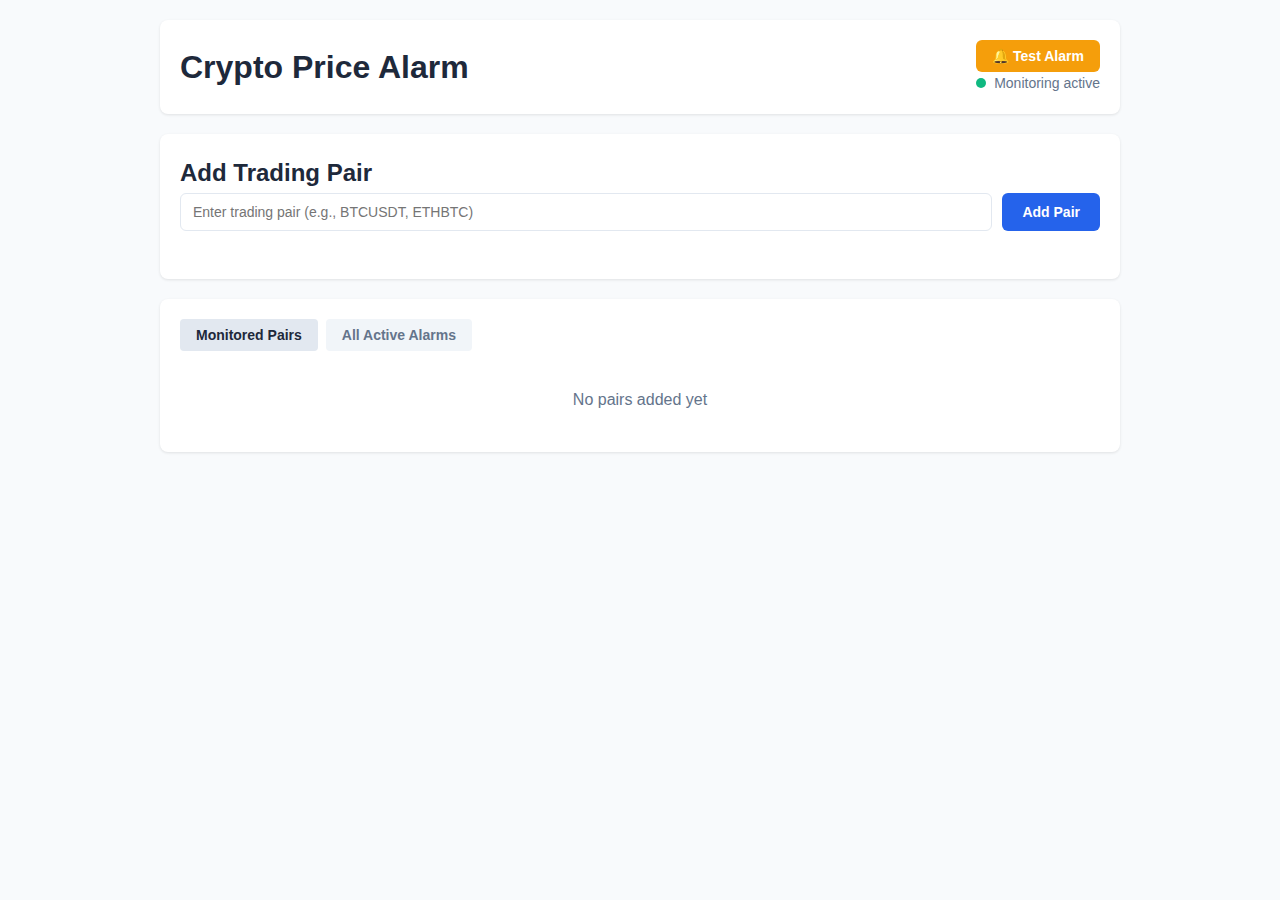
<file: index.html>
<!DOCTYPE html>
<html lang="en">
<head>
    <meta charset="UTF-8">
    <meta name="viewport" content="width=device-width, initial-scale=1.0">
    <title>Crypto Price Alarm</title>
    <link rel="stylesheet" href="styles.css">
</head>
<body>
    <div class="container">
        <header>
            <h1>Crypto Price Alarm</h1>
            <div class="header-right">
                <button id="testAlarmBtn" class="btn-test" title="Test alarm sound and volume">
                    🔔 Test Alarm
                </button>
                <div class="status-indicator">
                    <span class="status-dot" id="statusDot"></span>
                    <span id="statusText">Initializing...</span>
                </div>
            </div>
        </header>

        <main>
            <!-- Add Trading Pair Section -->
            <section class="card">
                <h2>Add Trading Pair</h2>
                <div class="form-group">
                    <input type="text" id="assetTicker" placeholder="Enter trading pair (e.g., BTCUSDT, ETHBTC)" />
                    <button id="addAssetBtn" class="btn-primary">Add Pair</button>
                </div>
                <div id="assetError" class="error-message"></div>
            </section>

            <!-- Main Content Card with Tabs -->
            <section class="card">
                <!-- Tab Buttons -->
                <div class="tab-buttons">
                    <button class="tab-button active" data-tab="monitored-pairs">Monitored Pairs</button>
                    <button class="tab-button" data-tab="all-alarms">All Active Alarms</button>
                </div>

                <!-- Tab Contents -->
                <div class="tab-contents">
                    <!-- Monitored Pairs Tab -->
                    <div class="tab-content active" id="monitored-pairs">
                        <div id="assetsList" class="assets-list">
                            <p class="placeholder">No pairs added yet</p>
                        </div>
                    </div>

                    <!-- All Active Alarms Tab -->
                    <div class="tab-content" id="all-alarms">
                        <div class="data-grid">
                            <table id="allAlarmsTable">
                                <thead>
                                    <tr>
                                        <th>Trading Pair</th>
                                        <th>Type of Alarm</th>
                                        <th>% Till Trigger</th>
                                        <th>Action</th>
                                    </tr>
                                </thead>
                                <tbody></tbody>
                            </table>
                        </div>
                    </div>
                </div>
            </section>

            <!-- Alarms Configuration -->
            <section class="card" id="alarmsSection" style="display: none;">
                <h2>Configure Alarms for <span id="selectedAssetName"></span></h2>
                <div class="alarm-forms">
                    <!-- Target Price Alarm -->
                    <div class="alarm-form">
                        <h3>Target Price Alert</h3>
                        <div class="form-row">
                            <input type="number" id="targetPrice" placeholder="Target price" step="any" />
                            <select id="targetDirection">
                                <option value="any">From any direction</option>
                                <option value="up">From below (going up)</option>
                                <option value="down">From above (going down)</option>
                            </select>
                            <button class="btn-secondary" id="addTargetAlarmBtn">Add</button>
                        </div>
                    </div>

                    <!-- Percentage from Max/Min -->
                    <div class="alarm-form">
                        <h3>% Change from Max/Min</h3>
                        <div class="form-row">
                            <input type="number" id="percentFromExtreme" placeholder="Percentage" step="0.1" />
                            <select id="extremeType">
                                <option value="max">% down from max</option>
                                <option value="min">% up from min</option>
                            </select>
                            <button class="btn-secondary" id="addExtremeAlarmBtn">Add</button>
                        </div>
                    </div>

                    <!-- Percentage Move in Timeframe -->
                    <div class="alarm-form">
                        <h3>% Move in Timeframe</h3>
                        <div class="form-row">
                            <input type="number" id="percentMove" placeholder="Percentage" step="0.1" />
                            <select id="moveDirection">
                                <option value="any">Any direction</option>
                                <option value="up">Upward</option>
                                <option value="down">Downward</option>
                            </select>
                            <input type="number" id="timeframeValue" placeholder="Time" step="1" min="1" />
                            <select id="timeframeUnit">
                                <option value="minutes">Minutes</option>
                                <option value="hours">Hours</option>
                                <option value="days">Days</option>
                                <option value="since_start">Since start</option>
                            </select>
                            <button class="btn-secondary" id="addTimeframeAlarmBtn">Add</button>
                        </div>
                    </div>
                </div>

                <!-- Active Alarms List -->
                <div class="alarms-list">
                    <h3>Active Alarms</h3>
                    <div id="activeAlarmsList"></div>
                </div>

                <button class="btn-back" id="backToAssetsBtn">Back to Assets</button>
            </section>
        </main>
    </div>

    <!-- Alarm Modal -->
    <div id="alarmModal" class="modal">
        <div class="modal-content">
            <div class="alarm-icon">⚠️</div>
            <div id="alarmDirection" class="alarm-direction"></div>
            <h2>PRICE ALARM!</h2>
            <div id="alarmMessage"></div>
            <button id="dismissAlarmBtn" class="btn-dismiss">DISMISS ALARM</button>
        </div>
    </div>

    <script src="app.js"></script>
</body>
</html>
</file>
<file: styles.css>
* {
    margin: 0;
    padding: 0;
    box-sizing: border-box;
}

:root {
    --primary-color: #2563eb;
    --primary-hover: #1d4ed8;
    --success-color: #10b981;
    --danger-color: #ef4444;
    --warning-color: #f59e0b;
    --bg-color: #f8fafc;
    --card-bg: #ffffff;
    --text-primary: #1e293b;
    --text-secondary: #64748b;
    --border-color: #e2e8f0;
    --shadow: 0 1px 3px rgba(0, 0, 0, 0.1);
}

body {
    font-family: -apple-system, BlinkMacSystemFont, 'Segoe UI', Roboto, Oxygen, Ubuntu, Cantarell, sans-serif;
    background: var(--bg-color);
    color: var(--text-primary);
    line-height: 1.6;
}

.container {
    max-width: 1000px;
    margin: 0 auto;
    padding: 20px;
}

header {
    background: var(--card-bg);
    padding: 20px;
    border-radius: 8px;
    box-shadow: var(--shadow);
    margin-bottom: 20px;
    display: flex;
    justify-content: space-between;
    align-items: center;
}

.status-indicator {
    display: flex;
    align-items: center;
    gap: 8px;
    font-size: 14px;
    color: var(--text-secondary);
}

.status-dot {
    width: 10px;
    height: 10px;
    border-radius: 50%;
    background: var(--text-secondary);
    animation: pulse 2s infinite;
}
.status-dot.active {
    background: var(--success-color);
}

.status-dot.error {
    background: var(--danger-color);
}

@keyframes pulse {
    0%, 100% { opacity: 1; }
    50% { opacity: 0.5; }
}

.card {
    background: var(--card-bg);
    padding: 20px;
    border-radius: 8px;
    box-shadow: var(--shadow);
    margin-bottom: 20px;
}

.form-group {
    display: flex;
    gap: 10px;
}

.form-row {
    display: flex;
    gap: 10px;
    flex-wrap: wrap;
}

input[type="text"],
input[type="number"],
select {
    flex: 1;
    min-width: 150px;
    padding: 10px 12px;
    border: 1px solid var(--border-color);
    border-radius: 6px;
    font-size: 14px;
    transition: border-color 0.2s;
}

input:focus,
select:focus {
    outline: none;
    border-color: var(--primary-color);
}

input:disabled {
    background: #f1f5f9;
    color: var(--text-secondary);
    cursor: not-allowed;
}

button {
    padding: 10px 20px;
    border: none;
    border-radius: 6px;
    font-size: 14px;
    font-weight: 600;
    cursor: pointer;
    transition: all 0.2s;
}

.btn-primary {
    background: var(--primary-color);
    color: white;
}

.btn-primary:hover {
    background: var(--primary-hover);
}

.btn-secondary {
    background: var(--success-color);
    color: white;
}

.btn-secondary:hover {
    background: #059669;
}

.btn-back {
    background: var(--text-secondary);
    color: white;
    margin-top: 16px;
}

.btn-back:hover {
    background: #475569;
}

.btn-test {
    background: var(--warning-color);
    color: white;
    padding: 8px 16px;
    font-size: 14px;
}

.btn-test:hover {
    background: #d97706;
}

.error-message {
    color: var(--danger-color);
    font-size: 14px;
    margin-top: 8px;
    min-height: 20px;
}

.assets-list {
    display: grid;
    gap: 12px;
}

.asset-item {
    display: flex;
    justify-content: space-between;
    align-items: center;
    padding: 16px;
    border: 1px solid var(--border-color);
    border-radius: 6px;
    transition: all 0.2s;
    cursor: pointer;
}

.asset-item:hover {
    border-color: var(--primary-color);
    background: #f8fafc;
}

.asset-info {
    flex: 1;
}

.asset-name {
    font-weight: 600;
    font-size: 16px;
    margin-bottom: 4px;
}

.asset-ticker {
    color: var(--text-secondary);
    font-size: 12px;
    text-transform: uppercase;
}

.asset-price {
    display: flex;
    flex-direction: column;
    align-items: flex-end;
    gap: 4px;
}

.price-value {
    font-size: 18px;
    font-weight: 700;
}

.price-change {
    font-size: 12px;
    padding: 2px 8px;
    border-radius: 4px;
}

.price-change.positive {
    color: var(--success-color);
    background: #d1fae5;
}

.price-change.negative {
    color: var(--danger-color);
    background: #fee2e2;
}

.asset-actions {
    display: flex;
    gap: 8px;
    margin-left: 16px;
}

.btn-small {
    padding: 6px 12px;
    font-size: 12px;
}

.btn-danger {
    background: var(--danger-color);
    color: white;
}

.btn-danger:hover {
    background: #dc2626;
}

.btn-small[disabled], .btn-danger[disabled] {
    opacity: 0.5;
    cursor: not-allowed;
}

.reset-counter {
    font-size: 12px;
    color: var(--text-secondary);
    margin-left: 6px;
}

.placeholder {
    color: var(--text-secondary);
    text-align: center;
    padding: 20px;
}

.alarm-forms {
    display: flex;
    flex-direction: column;
    gap: 16px;
}

.alarm-form {
    padding: 16px;
    border: 1px solid var(--border-color);
    border-radius: 6px;
}

.alarms-list {
    margin-top: 20px;
    padding-top: 20px;
    border-top: 1px solid var(--border-color);
}

.alarm-item {
    display: flex;
    justify-content: space-between;
    align-items: center;
    padding: 12px;
    margin-bottom: 8px;
    background: #f8fafc;
    border-radius: 6px;
    border-left: 3px solid var(--primary-color);
}

.alarm-description {
    font-size: 14px;
}

.alarm-item.triggered {
    border-left-color: var(--danger-color);
    background: #fef2f2;
}

/* Modal */
.modal {
    display: none;
    position: fixed;
    top: 0;
    left: 0;
    width: 100%;
    height: 100%;
    background: rgba(0, 0, 0, 0.8);
    z-index: 1000;
    align-items: center;
    justify-content: center;
}

.modal.active {
    display: flex;
    animation: fadeIn 0.3s;
}

/* Stacked modal instances */
.alarm-modal-instance {
    display: none;
    position: fixed;
    top: 0;
    left: 0;
    width: 100%;
    height: 100%;
    background: rgba(0, 0, 0, 0.8);
    z-index: 1000;
    align-items: center;
    justify-content: center;
}

.alarm-modal-instance.active {
    display: flex;
    animation: fadeIn 0.3s, stackedSlideIn 0.3s;
}

.alarm-modal-instance.closing {
    animation: fadeOut 0.3s, stackedSlideOut 0.3s;
    pointer-events: none;
}

/* Offset stacked modals by 20px each */
.alarm-modal-instance .modal-content {
    margin-top: 0;
    margin-left: 0;
    transform: none;
    animation: none;
}

/* Move each subsequent modal 20px down and right */
.alarm-modal-instance:nth-child(n+2) .modal-content {
    margin-top: calc(var(--stack-index, 0) * 20px);
    margin-left: calc(var(--stack-index, 0) * 20px);
}

@keyframes stackedSlideIn {
    from {
        transform: translate(-30px, -30px);
        opacity: 0;
    }
    to {
        transform: translate(0, 0);
        opacity: 1;
    }
}

@keyframes stackedSlideOut {
    from {
        transform: translate(0, 0);
        opacity: 1;
    }
    to {
        transform: translate(30px, 30px);
        opacity: 0;
    }
}

@keyframes fadeOut {
    from { opacity: 1; }
    to { opacity: 0; }
}

@keyframes fadeIn {
    from { opacity: 0; }
    to { opacity: 1; }
}

.modal-content {
    background: white;
    padding: 40px;
    border-radius: 12px;
    text-align: center;
    max-width: 500px;
    animation: slideIn 0.3s;
}

@keyframes slideIn {
    from {
        transform: translateY(-50px);
        opacity: 0;
    }
    to {
        transform: translateY(0);
        opacity: 1;
    }
}

.alarm-icon {
    font-size: 64px;
    margin-bottom: 16px;
    animation: shake 0.5s infinite;
}

@keyframes shake {
    0%, 100% { transform: rotate(0deg); }
    25% { transform: rotate(-10deg); }
    75% { transform: rotate(10deg); }
}

.alarm-direction {
    font-size: 80px;
    font-weight: bold;
    margin-bottom: 8px;
    line-height: 1;
}

.alarm-direction.up {
    color: var(--success-color);
}

.alarm-direction.down {
    color: var(--danger-color);
}

.modal-content h2 {
    color: var(--danger-color);
    font-size: 28px;
    margin-bottom: 16px;
}

#alarmMessage {
    font-size: 16px;
    margin-bottom: 24px;
    line-height: 1.8;
}

.btn-dismiss {
    background: var(--danger-color);
    color: white;
    padding: 16px 32px;
    font-size: 16px;
    font-weight: 700;
}

.btn-dismiss:hover {
    background: #dc2626;
}

/* Tabs */
.tab-buttons {
    display: flex;
    gap: 8px;
    margin-bottom: 16px;
}

.tab-button {
    padding: 8px 16px;
    background: #f1f5f9;
    border: none;
    border-radius: 4px;
    color: var(--text-secondary);
    font-weight: 600;
    cursor: pointer;
    transition: all 0.2s;
}

.tab-button:hover {
    background: #e2e8f0;
}

.tab-button.active {
    background: #e2e8f0;
    color: var(--text-primary);
}

.tab-contents {
    position: relative;
}

.tab-content {
    display: none;
    padding: 0;
}

.tab-content.active {
    display: block;
}

/* Data Grid */
.data-grid {
    overflow-x: auto;
}

table {
    width: 100%;
    border-collapse: collapse;
    font-size: 14px;
}

thead {
    background: #f8fafc;
}

th {
    text-align: left;
    padding: 12px;
    font-weight: 600;
    color: var(--text-secondary);
    border-bottom: 2px solid var(--border-color);
}

td {
    padding: 12px;
    border-bottom: 1px solid var(--border-color);
}

tbody tr:hover {
    background: #f8fafc;
}

.alarm-group {
    background: #f1f5f9;
}

.alarm-group td {
    font-weight: 600;
}

@media (max-width: 768px) {
    header {
        flex-direction: column;
        gap: 12px;
        align-items: flex-start;
    }

    .header-right {
        width: 100%;
        justify-content: space-between;
    }

    h1 {
        font-size: 20px;
    }

    .btn-test {
        font-size: 12px;
        padding: 6px 12px;
    }

    .form-row {
        flex-direction: column;
    }

    .asset-item {
        flex-direction: column;
        align-items: flex-start;
        gap: 12px;
    }

    .asset-price {
        align-items: flex-start;
    }

    .asset-actions {
        margin-left: 0;
    }
}
</file>
